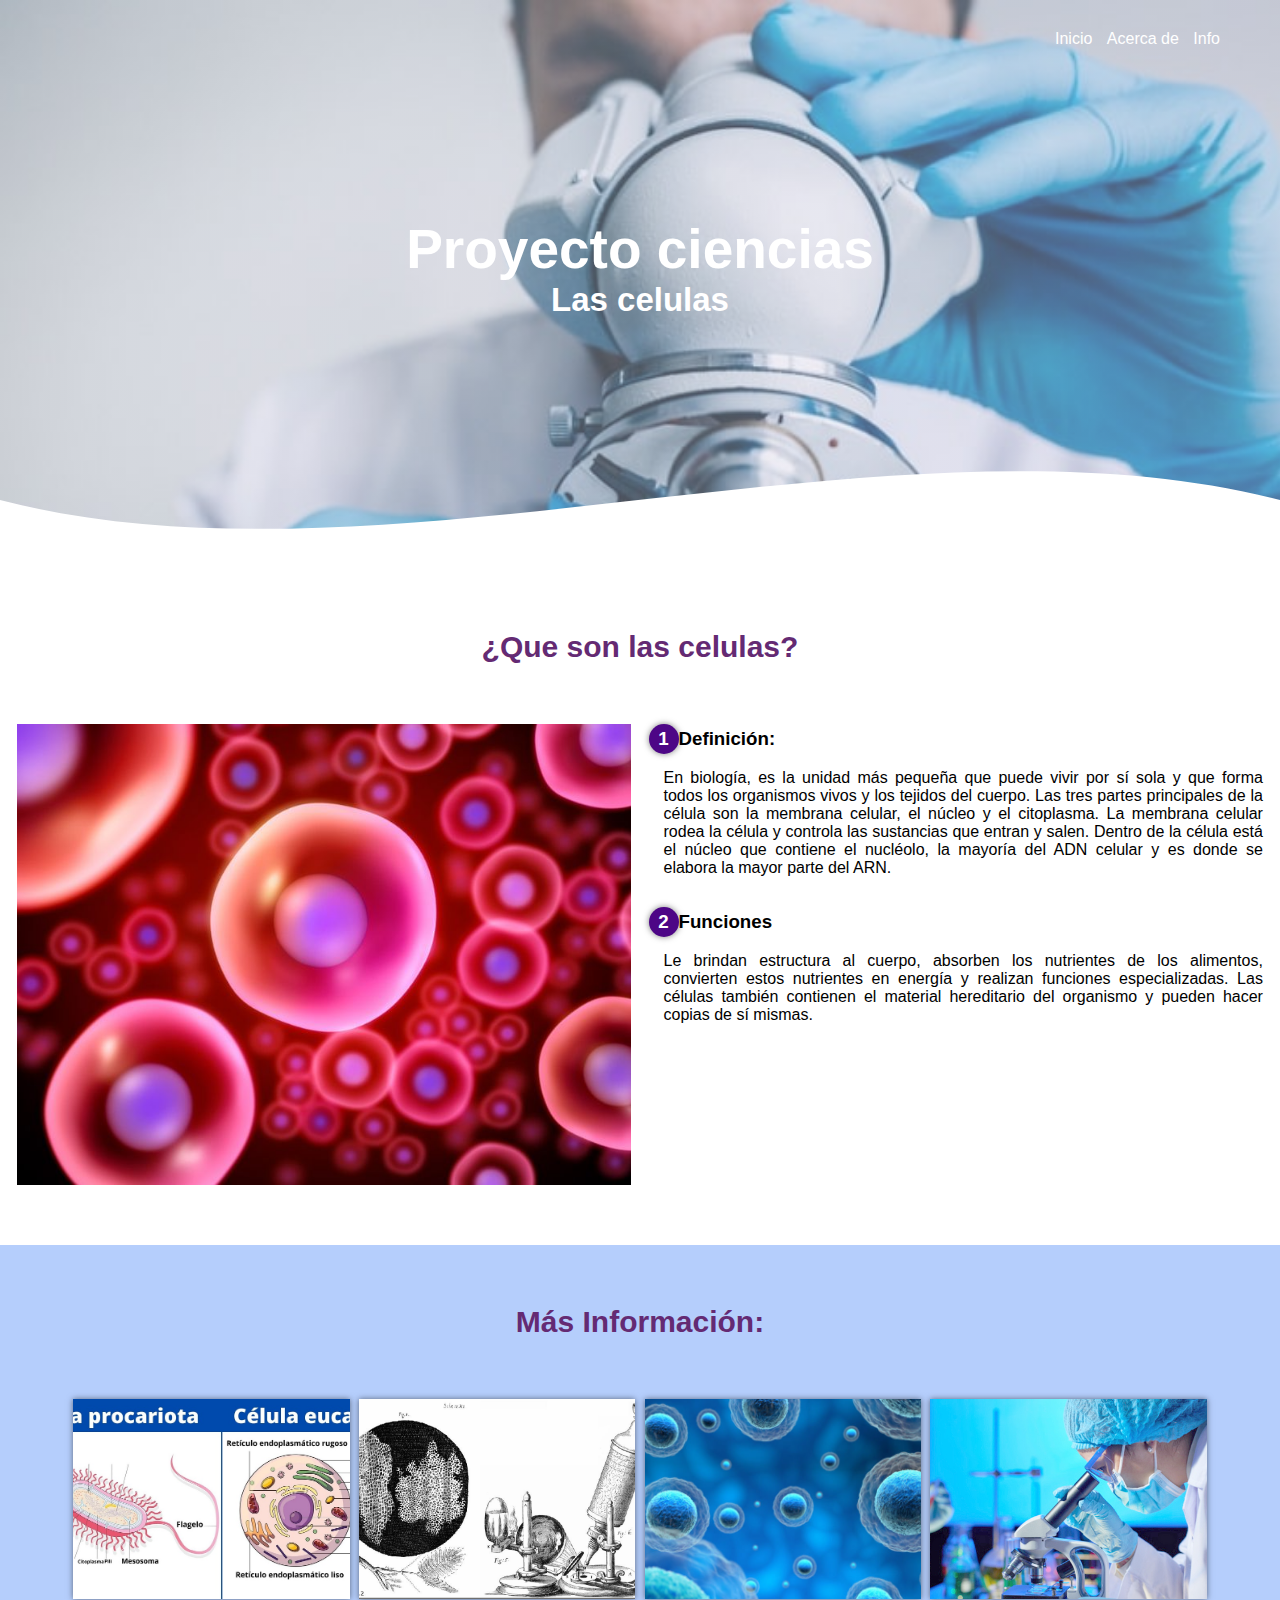
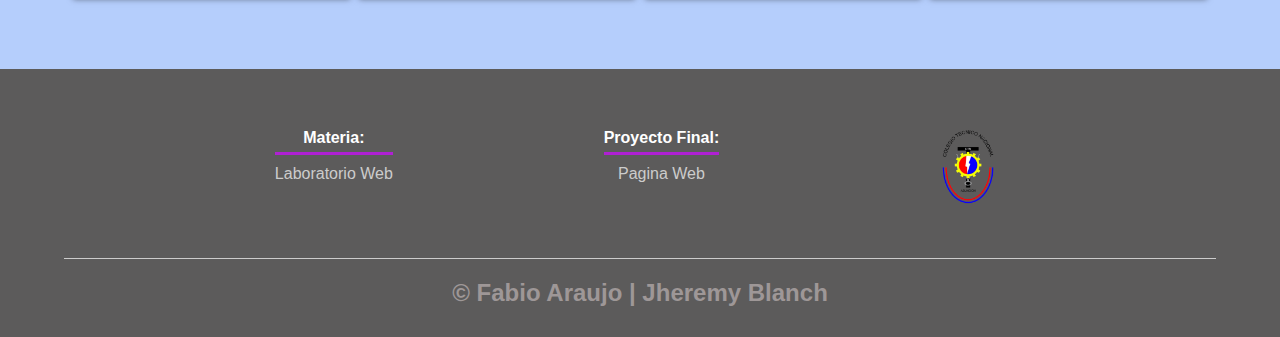
<file: index.html>
<!DOCTYPE html>
<html lang="en">
<head>
    <meta charset="UTF-8">
    <meta http-equiv="X-UA-Compatible" content="IE=edge">
    <meta name="viewport" content="width=device-width, initial-scale=1.0">
    <link rel="shortcut icon" href="img/icon-bl-info.ico" type="image/x-icon">
    <title>Proyecto Labortorio Web</title> <link rel="stylesheet" href="estilos.css">
</head>
<body>
    <header>
        <nav>
            <a href="index.html">Inicio</a>
            <a href="#tema1">Acerca de</a>
            <a href="#tema2">Info</a>
        </nav>
        <section class="textos-header">
        <h1>Proyecto  ciencias</h1>
        <h2>Las celulas</h2>
        </section>
        <div class="wave" style="height: 150px; overflow: hidden;" ><svg viewBox="0 0 500 150" preserveAspectRatio="none" style="height: 100%; width: 100%;"><path d="M0.00,49.98 C149.99,150.00 349.20,-49.98 500.00,49.98 L500.00,150.00 L0.00,150.00 Z" style="stroke: none; fill: rgb(255, 255, 255);"></path>
        </svg></div>
    </header>
    <main>

        <a name="tema2"><section class="sobre-nosotros"></a>
        <h2 class= "titulo"> ¿Que son las celulas? </h2>
        <div class="contenedor-sobre-nosotros">
            <img src="img/celula_0.jpg" alt="" class="imgen-about-us">
            <div class="contenido-textos">
           
            <h3><span>1</span>Definición:</h3>
            <p>En biología, es la unidad más pequeña que puede vivir por sí sola y que forma todos los organismos vivos y los tejidos del cuerpo. Las tres partes principales de la célula son la membrana celular, el núcleo y el citoplasma. La membrana celular rodea la célula y controla las sustancias que entran y salen. Dentro de la célula está el núcleo que contiene el nucléolo, la mayoría del ADN celular y es donde se elabora la mayor parte del ARN. </p>
            <h3><span>2</span>Funciones</h3>
            <p>Le brindan estructura al cuerpo, absorben los nutrientes de los alimentos, convierten estos nutrientes en energía y realizan funciones especializadas. Las células también contienen el material hereditario del organismo y pueden hacer copias de sí mismas.</p>
        </div>
        </div>
       </section>
       <section class="portafolio">
          <div class="contenedor">
              <h2 class="titulo">Más Información:</h2>
              <div class="galeria-port">
                  <div class="imagen-port">
                      <img src="img/tipos de celulas.jpg" alt="">
                      <div class="hover-galeria">
                        <div> <a href="./Celulas-e-p.html"> <img src="img/mrk-icon.png" width="65" height="65" alt=""> </a> </div>
                       <div> <a href="./Celulas-e-p.html"> <p>Celulas Eucariotas y Procariotas</p> </a> </div>
                      </div>
                  </div>
                  <div class="imagen-port">
                    <img src="img/historia.jpg" alt=""> 
                    <div class="hover-galeria">
                        <div> <a href="./Historia-y-teoría-celular.html"> <img src="img/mrk-icon.png" width="65" height="65" alt=""> </a></div>
                        <div> <a href="./Historia-y-teoría-celular.html"> <p>Historia y teoría celular</p></a> </div>
                    </div>
                </div>
                <div class="imagen-port">
                    <img src="img/csrcteristics.jpg" width="65" height="65" alt="">
                    <div class="hover-galeria">
                        <div> <a href="./Características-de-las-Celulas.html"> <img src="img/mrk-icon.png" width="65" height="65" alt=""></a></div>
                    <div> <a href="./Características-de-las-Celulas.html"> <p>Características de las Celulas</p></a></div>
                    </div>
                </div>
                <div class="imagen-port">
                    <img src="img/Estudio de las células.jpg" alt="">
                    <div class="hover-galeria">
                     <div> <a href="./Estudio-de-las-células.html"  ><img src="img/mrk-icon.png" width="65" height="65" alt=""> </a> </div>
                     <div> <a href="./Estudio-de-las-células.html"  > <p>Estudio de las células</p></a>
                    </div>
                </div>
              </div>
          </div>
       </section>
    </main>
    <a name="tema1"><footer></a>
        <div class="contenedor-footer">
            <div class="content-foo">
                <h4>Materia:</h4>
                <p>Laboratorio Web</p>
            </div>
            <div class="content-foo">
                <h4>Proyecto Final:</h4>
                <p>Pagina Web</p>
            </div>
            <div class="content-foo">
                <a href="https://www.facebook.com/ctnoficial"><img src="img/ctn.png"></a>
                
            </div>
        </div>
        <h2 class="titulo-final">&copy; Fabio Araujo | Jheremy Blanch </h2>
    </footer>
</body>
</html>
</file>
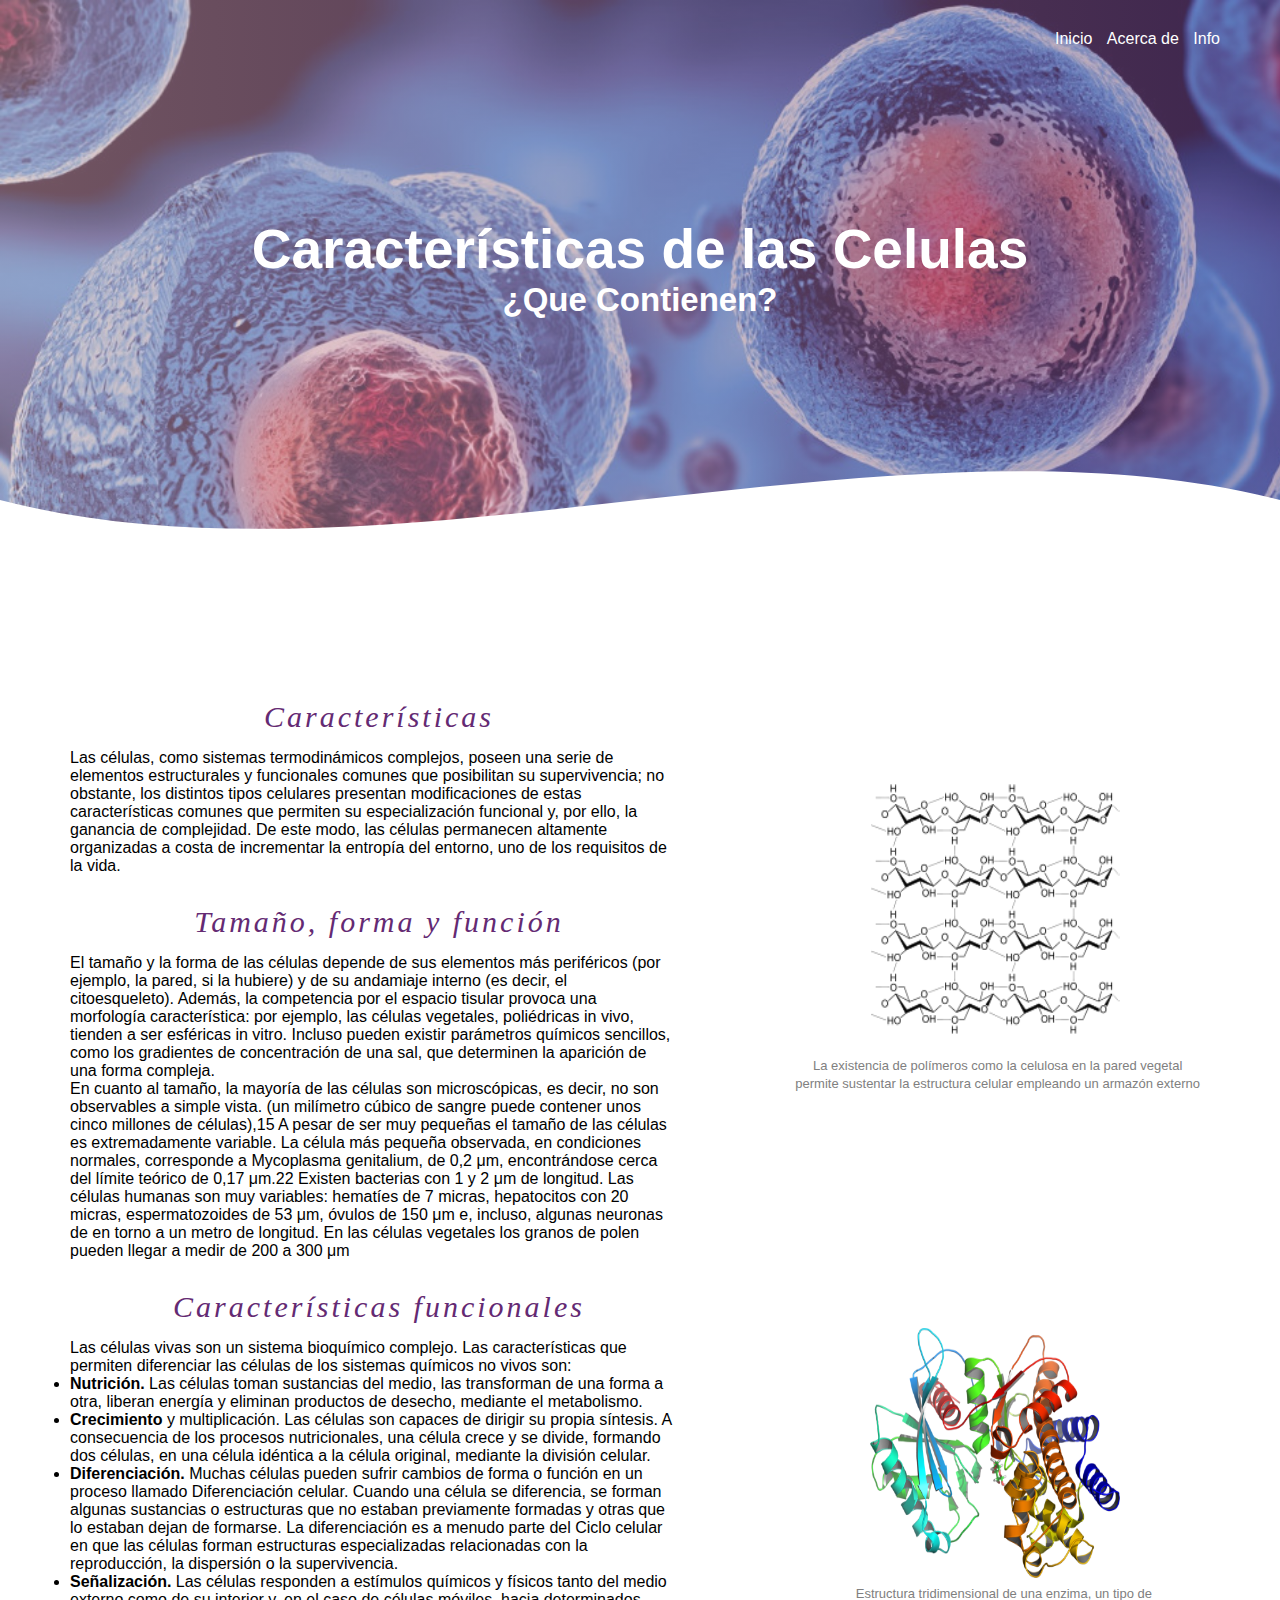
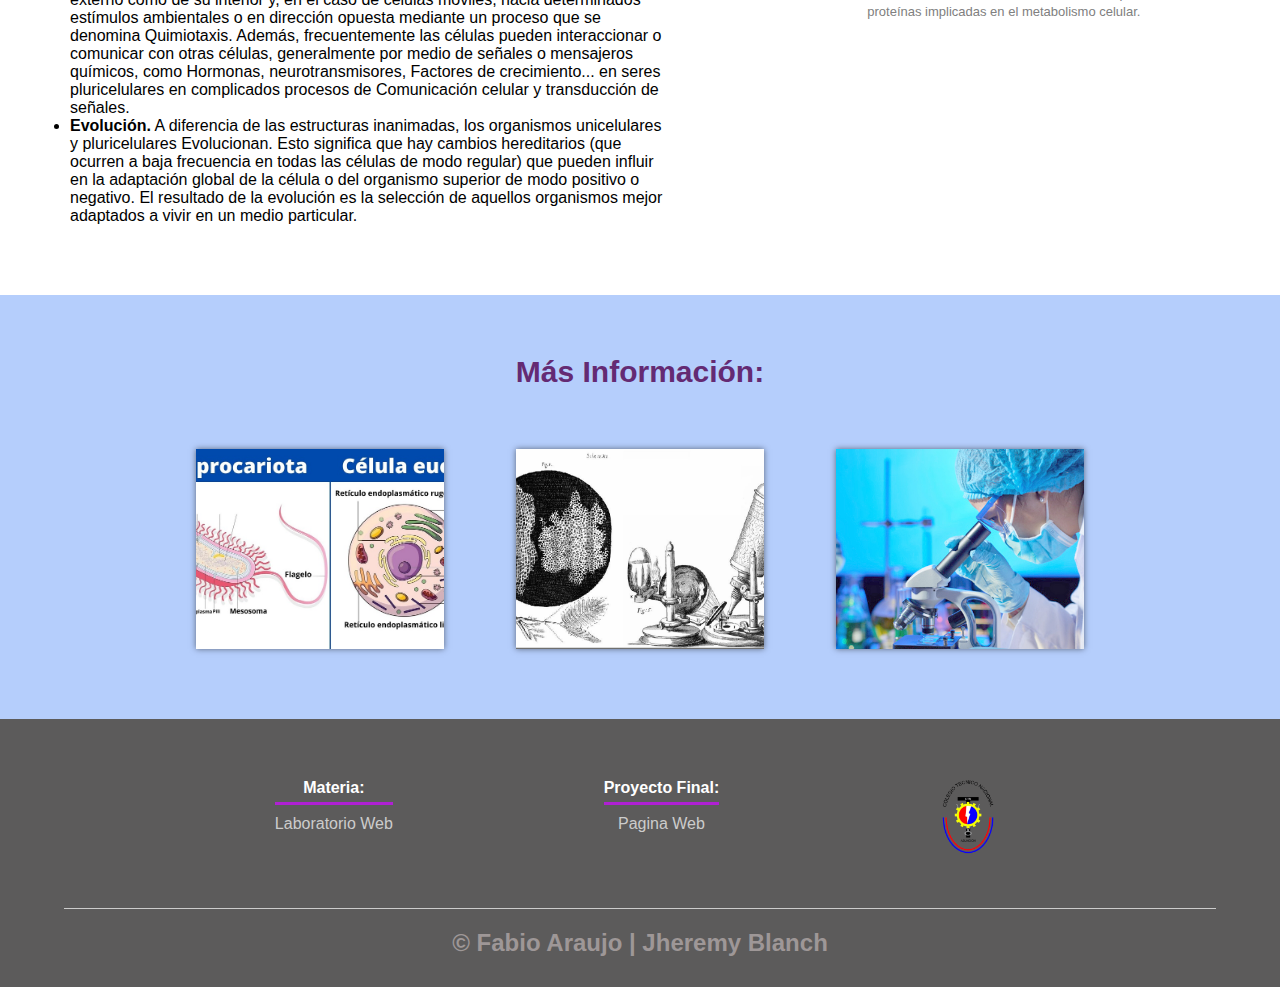
<file: Características-de-las-Celulas.html>
<!DOCTYPE html>
<html lang="en">
<head>
    <meta charset="UTF-8">
    <meta http-equiv="X-UA-Compatible" content="IE=edge">
    <meta name="viewport" content="width=device-width, initial-scale=1.0">
    <link rel="shortcut icon" href="img/icon-bl-info.ico" type="image/x-icon">
    <title>Características de las Celulas</title> <link rel="stylesheet" href="estilos-crt.css">
</head>
<body>
   
    <header>
        <nav>
            <a href="./index.html">Inicio</a>
            <a href="#tema1">Acerca de</a>
            <a href="#tema2">Info</a>
        </nav>
        <section class="textos-header">
        <h1>Características de las Celulas</h1>
        <h2>¿Que Contienen?</h2>
        </section>
        <div class="wave" style="height: 150px; overflow: hidden;" ><svg viewBox="0 0 500 150" preserveAspectRatio="none" style="height: 100%; width: 100%;"><path d="M0.00,49.98 C149.99,150.00 349.20,-49.98 500.00,49.98 L500.00,150.00 L0.00,150.00 Z" style="stroke: none; fill: rgb(255, 255, 255);"></path></svg></div>
    
    </header>

    <main>
        <a name="tema2"><section id="container" ></a>
            
                    <div id="preamble">
                        <h1 class="modal-title" style="font-size: 30px;"><span>Características</span></h1>
                        <p  class="p1"><span>Las células, como sistemas termodinámicos complejos, poseen una serie de elementos estructurales y funcionales comunes que posibilitan su supervivencia; no obstante, los distintos tipos celulares presentan modificaciones de estas características comunes que permiten su especialización funcional y, por ello, la ganancia de complejidad.​ De este modo, las células permanecen altamente organizadas a costa de incrementar la entropía del entorno, uno de los requisitos de la vida.</span></p>
                    </div>
                <div id="supportingText">
                    <div id="explanation">
                        <h1 class="modal-title" style="font-size: 30px" ><span>Tamaño, forma y función</span></h1>
                        <p class="p1" ><span>El tamaño y la forma de las células depende de sus elementos más periféricos (por ejemplo, la pared, si la hubiere) y de su andamiaje interno (es decir, el citoesqueleto). Además, la competencia por el espacio tisular provoca una morfología característica: por ejemplo, las células vegetales, poliédricas in vivo, tienden a ser esféricas in vitro. Incluso pueden existir parámetros químicos sencillos, como los gradientes de concentración de una sal, que determinen la aparición de una forma compleja.​
                         <br>En cuanto al tamaño, la mayoría de las células son microscópicas, es decir, no son observables a simple vista. (un milímetro cúbico de sangre puede contener unos cinco millones de células),15​ A pesar de ser muy pequeñas el tamaño de las células es extremadamente variable. La célula más pequeña observada, en condiciones normales, corresponde a Mycoplasma genitalium, de 0,2 μm, encontrándose cerca del límite teórico de 0,17 μm.22​ Existen bacterias con 1 y 2 μm de longitud. Las células humanas son muy variables: hematíes de 7 micras, hepatocitos con 20 micras, espermatozoides de 53 μm, óvulos de 150 μm e, incluso, algunas neuronas de en torno a un metro de longitud. En las células vegetales los granos de polen pueden llegar a medir de 200 a 300 μm</span></p>
                    </div>

                    <div id="participation">
                        <h1 class="modal-title" style="font-size: 30px" ><span>Características funcionales</span></h1>
                        <p>Las células vivas son un sistema bioquímico complejo. Las características que permiten diferenciar las células de los sistemas químicos no vivos son:
                        </p>
                        <ul><li><b> Nutrición.</b> Las células toman sustancias del medio, las transforman de una forma a otra, liberan energía y eliminan productos de desecho, mediante el metabolismo.</li>
                            <li><b>Crecimiento</b> y multiplicación. Las células son capaces de dirigir su propia síntesis. A consecuencia de los procesos nutricionales, una célula crece y se divide, formando dos células, en una célula idéntica a la célula original, mediante la división celular.</li>
                            <li><b>Diferenciación.</b> Muchas células pueden sufrir cambios de forma o función en un proceso llamado Diferenciación celular. Cuando una célula se diferencia, se forman algunas sustancias o estructuras que no estaban previamente formadas y otras que lo estaban dejan de formarse. La diferenciación es a menudo parte del Ciclo celular en que las células forman estructuras especializadas relacionadas con la reproducción, la dispersión o la supervivencia.</li>
                            <li><b>Señalización.</b> Las células responden a estímulos químicos y físicos tanto del medio externo como de su interior y, en el caso de células móviles, hacia determinados estímulos ambientales o en dirección opuesta mediante un proceso que se denomina Quimiotaxis. Además, frecuentemente las células pueden interaccionar o comunicar con otras células, generalmente por medio de señales o mensajeros químicos, como Hormonas, neurotransmisores, Factores de crecimiento... en seres pluricelulares en complicados procesos de Comunicación celular y transducción de señales.</li>
                            <li><b>Evolución.</b> A diferencia de las estructuras inanimadas, los organismos unicelulares y pluricelulares Evolucionan. Esto significa que hay cambios hereditarios (que ocurren a baja frecuencia en todas las células de modo regular) que pueden influir en la adaptación global de la célula o del organismo superior de modo positivo o negativo. El resultado de la evolución es la selección de aquellos organismos mejor adaptados a vivir en un medio particular.</li></ul>                    </div>
        </section>
        <img src="img/pared-cel.png" alt="" class="decoration1">
                <div align="center"> <p class="info-text1"><font color="gray" size=2>La existencia de polímeros como la celulosa en la pared vegetal
                    <br> permite sustentar la estructura celular empleando un armazón externo</font></p></div>

        <img src="img/estruc-cel.png" alt="" class="decoration2">         
        <div align="center"><p class="info-text2"><font color="gray" size=2>Estructura tridimensional de una enzima, un tipo de 
          <br> proteínas implicadas en el metabolismo celular.</p></font></div>


        <section class="portafolio">
            <div class="contenedor">
                <h2 class="titulo">Más Información:</h2>
                <div class="galeria-port">
                    <div class="imagen-port">
                        <img src="img/tipos de celulas.jpg" alt="">
                        <div class="hover-galeria">
                          <div> <a href="./Celulas-e-p.html"> <img src="img/mrk-icon.png" width="65" height="65" alt=""> </a> </div>
                         <div> <a href="./Celulas-e-p.html"> <p>Celulas Eucariotas y Procariotas</p> </a> </div>
                        </div>
                    </div>
                    <div class="imagen-port">
                      <img src="img/historia.jpg" alt=""> 
                      <div class="hover-galeria">
                          <div> <a href="./Historia-y-teoría-celular.html"> <img src="img/mrk-icon.png" width="65" height="65" alt=""> </a></div>
                          <div> <a href="./Historia-y-teoría-celular.html"> <p>Historia y teoría celular</p></a> </div>
                      </div>
                  </div>
                  <div class="imagen-port">
                    <img src="img/Estudio de las células.jpg" alt="">
                    <div class="hover-galeria">
                     <div> <a href="./Estudio-de-las-células.html"  ><img src="img/mrk-icon.png" width="65" height="65" alt=""> </a> </div>
                     <div> <a href="./Estudio-de-las-células.html"  > <p>Estudio de las células</p></a>
                    </div>
                </div>
                  </div>
                  </div>
                </div>
            </div>
         </section>


         <a name="tema1"><footer></a>
            <div class="contenedor-footer">
                <div class="content-foo">
                    <h4>Materia:</h4>
                    <p>Laboratorio Web</p>
                </div>
                <div class="content-foo">
                    <h4>Proyecto Final:</h4>
                    <p>Pagina Web</p>
                </div>
                <div class="content-foo">
                    <a href="https://www.facebook.com/ctnoficial"><img src="img/ctn.png"></a>
                    
                </div>
            </div>
            <h2 class="titulo-final">&copy; Fabio Araujo | Jheremy Blanch </h2>
        </footer>

</body>
</html>
</file>
<file: estilos.css>
*{
    margin:0;
    padding:0;
    box-sizing: border-box;
    }
    
    body {
        font-family: 'Trebuchet MS', 'Lucida Sans Unicode', 'Lucida Grande', 'Lucida Sans', Arial, sans-serif;
    }
    
    .contenedor {
        padding:60px 0;
        width: 90%;
        min-width: 1000px;
        margin: auto;
        overflow: hidden;
    }
    
    .titulo {
        color: #642a73;
        font-size: 30px;
        text-align: center;
        margin-bottom: 60px;
    }
    
    header {
        width: 100%;
        height: 600px;
        background: #d3cce35e;  /* fallback for old browsers */
    background: -webkit-linear-gradient(to right, #e9e4f052, #d3cce35e), url(./img/microscopio-vista-cercana-min.jpg);  /* Chrome 10-25, Safari 5.1-6 */
    background: linear-gradient(to right, #e9e4f052, #d3cce35e), url(./img/microscopio-vista-cercana-min.jpg) ; /* W3C, IE 10+/ Edge, Firefox 16+, Chrome 26+, Opera 12+, Safari 7+ */
    background-size: cover;
    background-attachment: fixed;
    position: relative;
    
    }
    nav{
        text-align: right;
        padding: 30px 50px 0 0;
    }
     nav > a {
         color: white;
         font-weight: 300;
         text-decoration: none;
         margin-right: 10px;
     }
     nav > a:hover {
        text-decoration: underline;
    }
    header .textos-header{
        display: flex;
        height: 440px;
        width: 100%;
        align-items: center;
        justify-content: center;
        flex-direction: column;
        text-align: center;
    }
    
    .textos-header h1 {
        font-size: 55px;
        color: white;
    }
    
    .textos-header h2 {
        font-size: 33px;
        font-weight:300px ;
        color: white;
    
    }
    
    .wave{
        position: absolute;
        bottom: 0 ;
        width: 100%;
    }
    
    /*     el titulooooo   */
    main .sobre-nosotros{
        padding: 30px 0 60px 0;}
    
    .contenedor-sobre-nosotros{
        display: flex;
        justify-content: space-evenly;
    }
    
    .imgen-about-us{
        
        width: 48%;
    }
    .contenedor-sobre-nosotros .contenido-textos{
        width: 48%;
    
    }
    .contenido-textos h3{
        margin-bottom: 15px;
    }
    .contenido-textos h3 span {
        background: #4d0686;
        color: white;
        border-radius: 50%;
        display: inline-block;
        text-align: center;
        width: 30px;
        height: 30px;
        padding: 4px;
        box-shadow: 0 0 6px 0 rgba(0, 0, 0, .5);
    }
    .contenido-textos p{
        padding: 0px 0px 30px 15px;
        font-weight: 300;
        text-align: justify;
    }
    
    /*   tocan las opciones */
    
    .portafolio {
        background: rgb(181, 206, 252);
    }
    .galeria-port{
        display: flex;
        justify-content: space-evenly;
        flex-wrap: wrap;
    
    }
    .imagen-port {
        width: 24%;
        height: 200px;
        margin-bottom: 10px;
        overflow: hidden;
        position: relative;
        cursor: pointer;
        box-shadow: 0 0 6px 0 rgba(0, 0, 0, .5);
    }
    .imagen-port > img{
        width: 100%;
        height: 100%;
        object-fit: cover;
        display: block;
    }
    .hover-galeria {
        
        position: absolute;
        width: 100%;
        height: 100%;
        top: 0;
        transform: scale(0);
        background: hsla(273, 91%, 27%, 0.7);
        transition: transform .5s ;
        display: flex;
        justify-content: center;
        align-items: center;
        flex-direction: column;
    
    
    }
    .hover-galeria p{
        color: rgb(127, 195, 250);
        font-weight: bold;
    }
    
    .imagen-port:hover .hover-galeria{
        transform: scale(1);
    }
    
    footer{
        background: #5c5b5b;
        padding: 60px 0 30px 0;
        margin: auto;
        overflow: hidden;
    }
    
    .contenedor-footer{
        display: flex;
        width: 90%;
        justify-content: space-evenly;
        margin: auto;
        padding-bottom: 50px;
        border-bottom: 1px solid #ccc;
    }
    
    .content-foo{
        text-align: center;
    }
    .content-foo img{   
        width: 75px;
        height: 75px;
    
    }
    .content-foo h4{
        color: #fff;
        border-bottom: 3px solid #af20d3;
        padding-bottom: 5px;
        margin-bottom: 10px;
    }
    
    .content-foo p{
        color: #ccc;
    }
    
    .titulo-final{
        text-align: center;
        font-size: 24px;
        margin: 20px 0 0 0;
        color: #9e9797;
    }


    @media screen and (max-width:900px){
        header{
            background-position: center;
        }
    
        .contenedor-sobre-nosotros{
            flex-direction: column;
            justify-content: center;
            align-items: center;
        }
    
        .sobre-nosotros .contenido-textos{
            width: 100%;
        }
    
        .imgen-about-us{
            width: 50%;
        }
    
        /* Galeria */
    


        .imagen-port{
            width: 44%;

        }
    

        /* servicios */
    

    }
    
    @media screen and (max-width:500px){
        nav{
            text-align: center;
            padding: 30px 0 0 0;
        }
    
        nav > a{
            margin-right: 5px;
        }
    
        .textos-header h1{
            font-size: 35px;
        }
    
        .textos-header h2{
            font-size: 20px;
        }
    
        /* ABOUT US */
    
        .imgen-about-us{
            margin-bottom: 60px;
            width: 99%;
        }
    
        .sobre-nosotros .contenido-textos{
            width: 95%;
        }
    
        /* Galeria */

        .imagen-port{
            width: 44%;
        }
    

    
        /* Footer */
    
        .contenedor-footer{
            flex-direction: column;
            border: none;
        }
    
        .content-foo{
            margin-bottom: 20px;
            text-align: center;
        }
    
        .content-foo h4{
            border: none;
        }
    
        .content-foo p{
            color: #ccc;
            border-bottom: 1px solid #f2f2f2;
            padding-bottom: 20px;
        }
    
        .titulo-final{
            font-size: 20px;
        }
    }
</file>
<file: estilos-crt.css>
*{
    margin:0;
    padding:0;
    box-sizing: border-box;
    }
    
    body {
        font-family: 'Trebuchet MS', 'Lucida Sans Unicode', 'Lucida Grande', 'Lucida Sans', Arial, sans-serif;
    }
    
    .contenedor {
        padding:60px;
        width: 90%;
        min-width: 1000px;
        margin: auto;
        overflow: hidden;
    }
    
    .titulo {
        color: #642a73;
        font-size: 30px;
        text-align: center;
        margin-bottom: 60px;
    }
    
    header {
        width: 100%;
        height: 600px;
    background: #654ea375, ;  /* fallback for old browsers */
    background: -webkit-linear-gradient(to right, #eaafc885, #654ea3a6),url(./img/Caract-de-las-Celulas.jpg) ;  /* Chrome 10-25, Safari 5.1-6 */
    background: linear-gradient(to right, #eaafc87c, #814ea379),url(./img/Caract-de-las-Celulas.jpg) ; /* W3C, IE 10+/ Edge, Firefox 16+, Chrome 26+, Opera 12+, Safari 7+ */

    background-size: cover;
    background-attachment: fixed;
    position: relative; }

    nav{
        text-align: right;
        padding: 30px 50px 0 0;
    }
     nav > a {
         color: white;
         font-weight: 300;
         text-decoration: none;
         margin-right: 10px;
     }
     nav > a:hover {
        text-decoration: underline;
    }
    header .textos-header{
        display: flex;
        height: 440px;
        width: 100%;
        align-items: center;
        justify-content: center;
        flex-direction: column;
        text-align: center;
    }
    
    .textos-header h1 {
        font-size: 55px;
        color: white;
    }
    
    .textos-header h2 {
        font-size: 33px;
        font-weight:300px ;
        color: white;
    
    }
    
    .wave{
        position: absolute;
        bottom: 0px;
        width: 100%;
    }

    #container {
        width: 743px;
        margin-left: 0em;
        padding: 70px;
        position: relative; 
        text-align: left; 
    }
    
    
    #preamble h1, #supportingText h1 {
        letter-spacing: 0.1em;
        font: italic 1.2em Times, "Times New Roman", serif;
        color: #642a73; 
        margin: 1em 0 0.5em 0.5em;
        text-align: center;
    }
    
    /*jijijija las decoracions*/
    
    .decoration1 {
        width: 250px;
        height: 250px;
        position: absolute;
        display: block;
        right: 10em;
        top: 49em;
    
    }
    
    .decoration2 {
        width: 250px;
        height: 250px;
        position: absolute;
        display: block;
        right: 10em;
        top: 83em;
    
    }
    
    
    .info-text1{
        align-items: center;
        position: absolute;
        display: block;
        right: 5em;
        top:66em;
    }
    
    
    .info-text2{
        align-items: center;
        position: absolute;
        display: block;
        right: 8em;
        top:99em;
    }
    






    .portafolio {
        background: rgb(181, 206, 252);
    }
    .galeria-port{
        display: flex;
        justify-content: space-evenly;
        flex-wrap: wrap;
    
    }
    .imagen-port {
        width: 24%;
        height: 200px;
        margin-bottom: 10px;
        overflow: hidden;
        position: relative;
        cursor: pointer;
        box-shadow: 0 0 6px 0 rgba(0, 0, 0, .5);
    }
    .imagen-port > img{
        width: 100%;
        height: 100%;
        object-fit: cover;
        display: block;
    }
    .hover-galeria {
        
        position: absolute;
        width: 100%;
        height: 100%;
        top: 0;
        transform: scale(0);
        background: hsla(273, 91%, 27%, 0.7);
        transition: transform .5s ;
        display: flex;
        justify-content: center;
        align-items: center;
        flex-direction: column;
    
    
    }
    .hover-galeria p{
        color: rgb(127, 195, 250);
        font-weight: bold;
    }
    
    .imagen-port:hover .hover-galeria{
        transform: scale(1);
    }
    
    footer{
        background: #5c5b5b;
        padding: 60px 0 30px 0;
        margin: auto;
        overflow: hidden;
    }
    
    .contenedor-footer{
        display: flex;
        width: 90%;
        justify-content: space-evenly;
        margin: auto;
        padding-bottom: 50px;
        border-bottom: 1px solid #ccc;
    }
    
    .content-foo{
        text-align: center;
    }
    .content-foo img{   
        width: 75px;
        height: 75px;
    
    }
    .content-foo h4{
        color: #fff;
        border-bottom: 3px solid #af20d3;
        padding-bottom: 5px;
        margin-bottom: 10px;
    }
    
    .content-foo p{
        color: #ccc;
    }
    
    .titulo-final{
        text-align: center;
        font-size: 24px;
        margin: 20px 0 0 0;
        color: #9e9797;
    }
</file>
